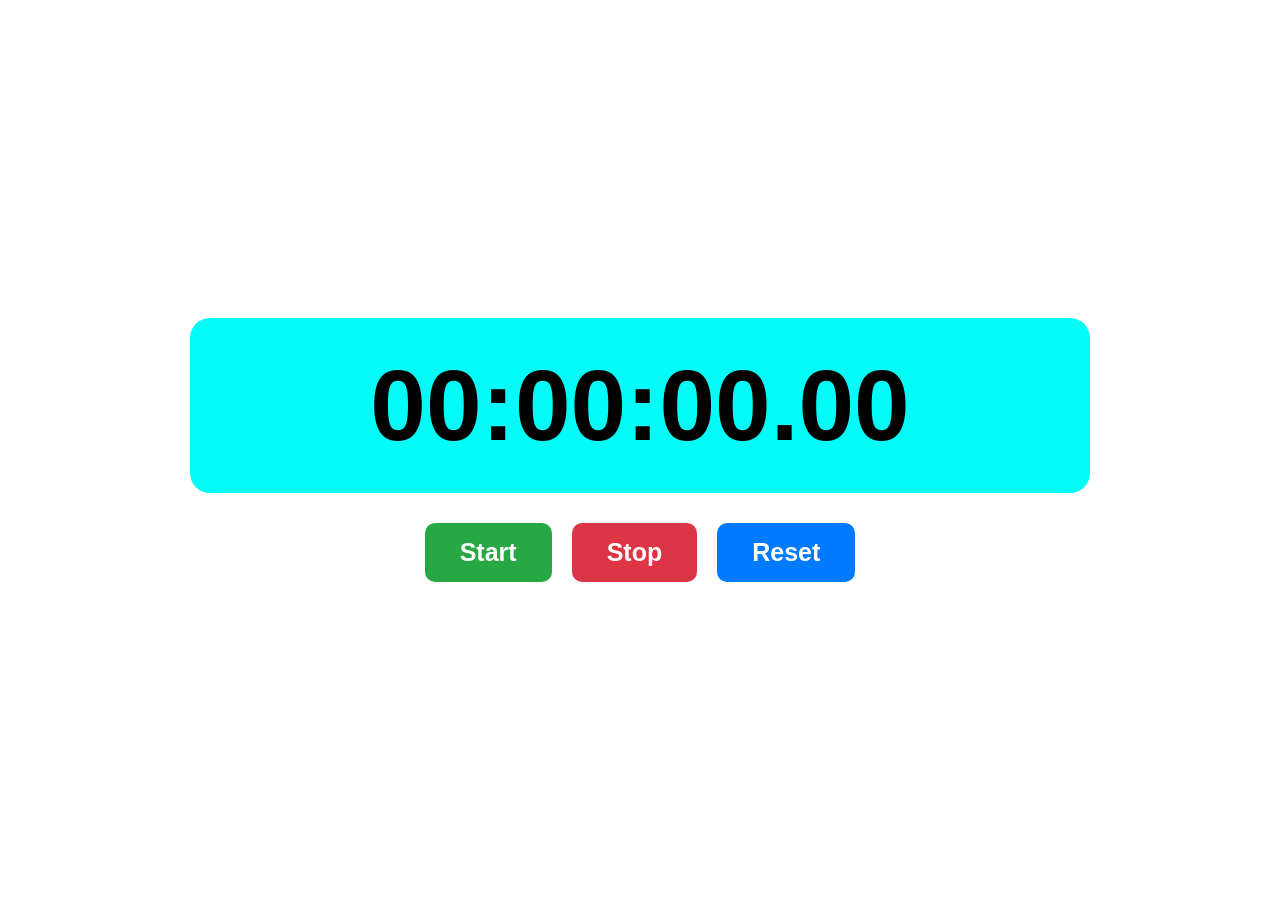
<file: stop-watch/index.html>
<!DOCTYPE html>
<html lang="en">
<head>
    <meta charset="UTF-8">
    <meta name="viewport" content="width=device-width, initial-scale=1.0">
    <title>Stopwatch</title>
    <link rel="stylesheet" href="style.css">
</head>
<body>

    <div class="stopwatch-container">

        <div id="display">00:00:00.00</div>

        <div class="buttons">
            <button id="startBtn">Start</button>
            <button id="stopBtn">Stop</button>
            <button id="resetBtn">Reset</button>
        </div>

    </div>

    <script src="script.js"></script>
</body>
</html>
</file>
<file: stop-watch/style.css>
* {
    margin: 0;
    padding: 0;
    box-sizing: border-box;
}

body {
    min-height: 100vh;
    background-color: white;
    display: flex;
    justify-content: center;
    align-items: center;
    font-family: Arial, sans-serif;
}

.stopwatch-container {
    text-align: center;
    width: 90%;
    max-width: 900px;
}

#display {
    padding: 30px;
    font-size: 100px;
    font-weight: bold;
    color: black;
    background-color: hsl(179, 98%, 50%);
    border-radius: 20px;
    margin-bottom: 30px;
}

.buttons {
    display: flex;
    justify-content: center;
    gap: 20px;
}

button {
    padding: 15px 35px;
    font-size: 25px;
    font-weight: bold;
    border: none;
    border-radius: 10px;
    cursor: pointer;
}

#startBtn {
    background-color: #28a745;
    color: white;
}

#stopBtn {
    background-color: #dc3545;
    color: white;
}

#resetBtn {
    background-color: #007bff;
    color: white;
}

button:hover {
    opacity: 0.8;
}

@media (max-width: 600px) {
    #display {
        font-size: 40px;
        padding: 20px 10px;
    }

    button {
        font-size: 16px;
        padding: 12px 18px;
    }

    .buttons {
        gap: 10px;
    }
}
</file>
